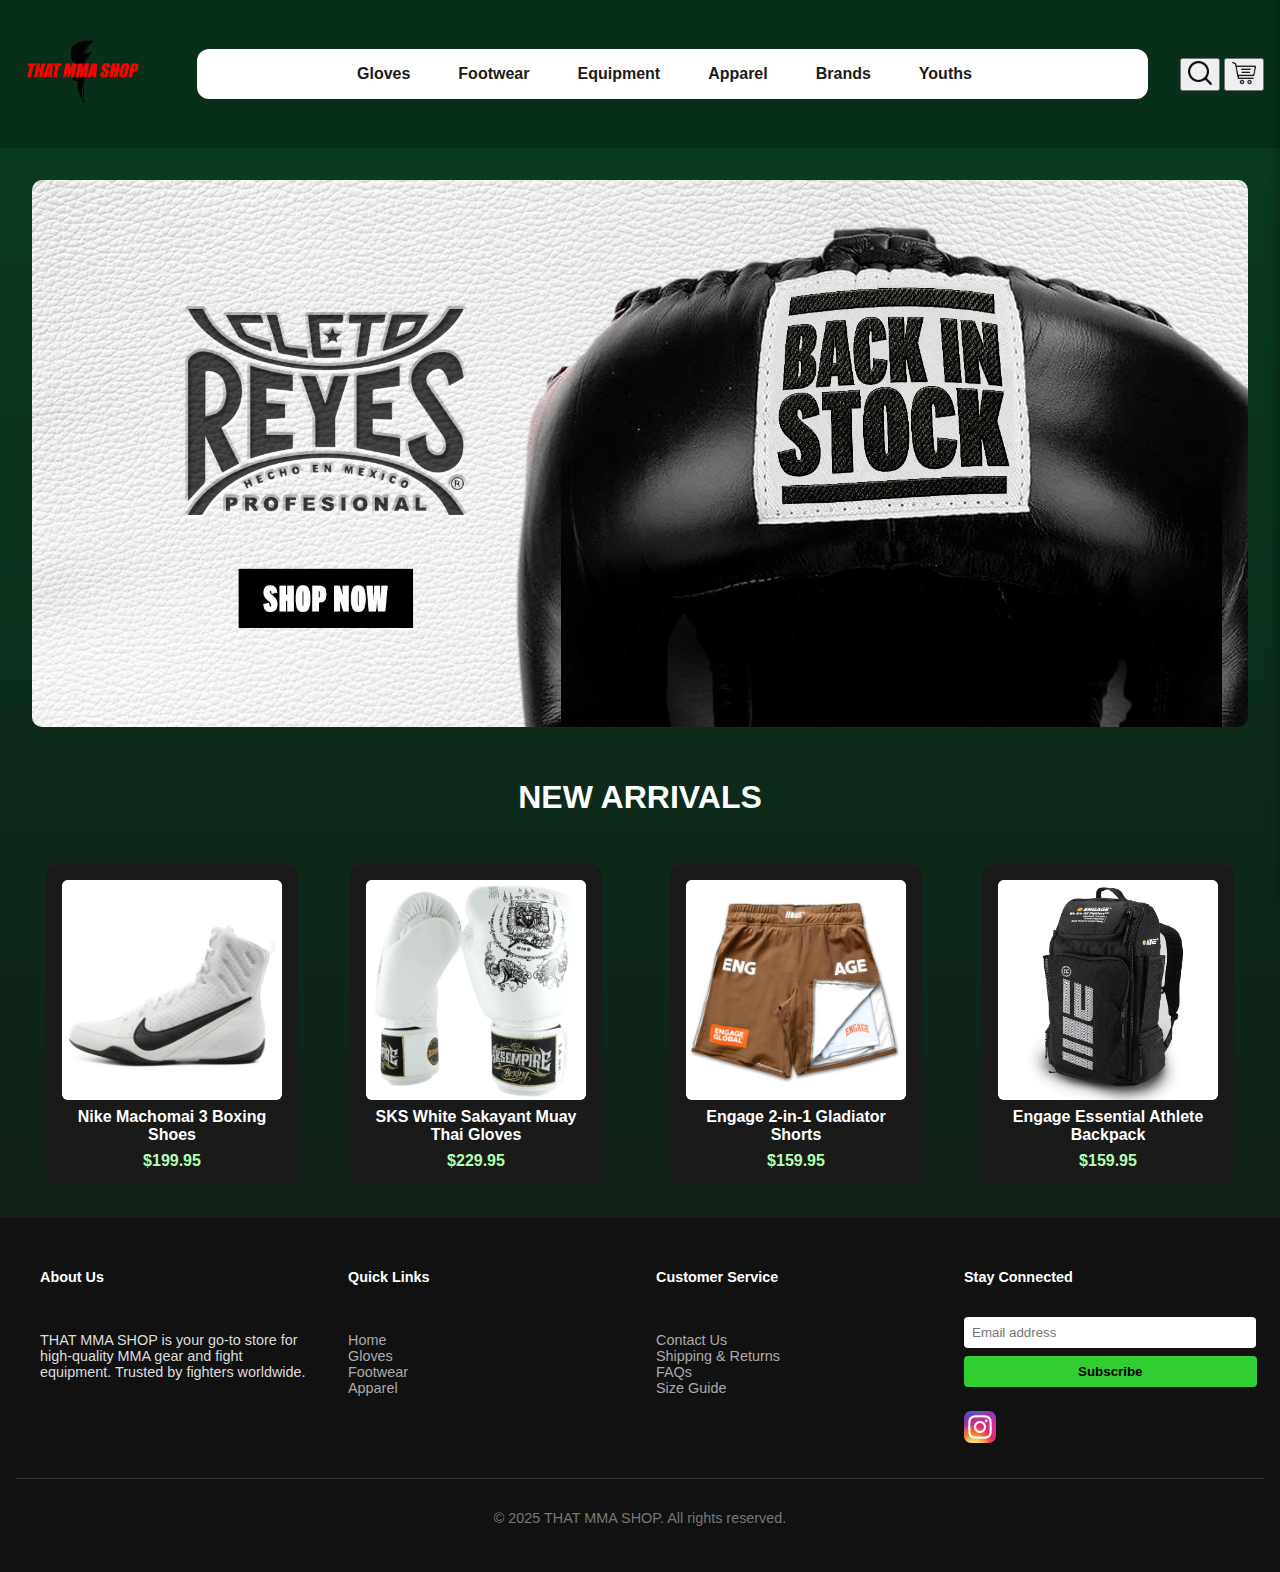
<file: index.html>
<!DOCTYPE html>
<html lang="en">
<head>
    <meta charset="UTF-8">
    <meta name="viewport" content="width=device-width, initial-scale=1.0">
    <title>THAT MMA SHOP - Hompage</title>
    <link rel="stylesheet" href="style.css">
</head>
<body>

    <header class="navbar">
      <!-- Top Icon Bar -->
        <div class="nav-icons">
          <div class="nav-icons-rows">
            <button id="open-search">
              <img src="images/search icon.png" alt="Search" />
            </button>
            <button id="open-cart" aria-label="Open Cart"> 
              <img src="images/cart icon.png" alt="Cart" /> 
            </button>
          </div>
        </div>

        <!-- Logo -->
        <div class="logo">
          <a href="index.html"><img src="images/THAT MMA SHOP LOGO.png" alt="That MMA Shop Logo" /></a>
        </div>
      
        <!-- Scrollable Menu -->
        <div class="nav-container">
          <div class="nav-scroll-wrapper">
            <nav class="nav-menu">
              <a href="products.html">Gloves</a>
              <a href="#">Footwear</a>
              <a href="#">Equipment</a>
              <a href="#">Apparel</a>
              <a href="#">Brands</a>
              <a href="#">Youths</a>
            </nav>
          </div>
        </div>
    </header>

    <section class="hero">
        <a href="products.html"><img src="images/Gloves Banner.jpeg" alt="New Items" /></a>
    </section>

    <h1 class="section-heading"> NEW ARRIVALS </h1>
        
    <section class="product-preview-grid">
        <div class="product-card">
          <div class="image-wrapper">
            <img src="images/nike-machomai-3-white-black-boxing-shoes.jpeg" alt="Nike Machomai 3 Boxing Shoes" />
          </div>
          <h3>Nike Machomai 3 Boxing Shoes</h3>
          <p class="price">$199.95</p>
        </div>
      
        <a href="products.html" class="product-link">
            <div class="product-card">
              <div class="image-wrapper">
                <img src="images/SKS-Sakyant-Gloves-White-Side-Front.jpeg" alt="SKS Muay Thai Gloves" />
              </div>
              <h3>SKS White Sakayant Muay Thai Gloves</h3>
              <p class="price">$229.95</p>
            </div>
        </a>
      
        <div class="product-card">
          <div class="image-wrapper">
            <img src="images/Engage-Choc-Orange-2in1-Gladiator-Shorts.jpeg" alt="Engage Shorts" />
          </div>
          <h3>Engage 2-in-1 Gladiator Shorts</h3>
          <p class="price">$159.95</p>
        </div>
      
        <div class="product-card">
          <div class="image-wrapper">
            <img src="images/engage-essential-athlete-backpack-front.jpeg" alt="Athlete Backpack" />
          </div>
          <h3>Engage Essential Athlete Backpack</h3>
          <p class="price">$159.95</p>
        </div>
      </section>

      <!-- SEARCH PANEL -->
    <div id="search-panel" class="search-panel hidden">
        <button id="close-search">✖</button>
        <input type="text" id="search-input" placeholder="Search for products...">
        <div id="search-results"></div>
    </div>
    
      <!-- CART SIDEPANEL -->
    <div id="cart-panel" class="cart-panel">
      <button id="close-cart" aria-label="Close Cart">✖</button>
      <h2>Your Cart</h2>
      <div id="cart-items"></div>
      <p id="cart-total">Total: $0.00</p>
      <a href="checkout.html" class="checkout-btn">Go To Checkout</a>
  </div>

      <footer class="site-footer">
        <div class="footer-container">
          
          <!-- 1. About / Branding -->
          <div class="footer-section">
            <h4>About Us</h4>
            <p>THAT MMA SHOP is your go-to store for high-quality MMA gear and fight equipment. Trusted by fighters worldwide.</p>
          </div>
      
          <!-- 2. Quick Links -->
          <div class="footer-section">
            <h4>Quick Links</h4>
            <ul>
              <li><a href="homepage.html">Home</a></li>
              <li><a href="products.html">Gloves</a></li>
              <li><a href="#">Footwear</a></li>
              <li><a href="#">Apparel</a></li>
            </ul>
          </div>
      
          <!-- 3. Customer Service -->
          <div class="footer-section">
            <h4>Customer Service</h4>
            <ul>
              <li><a href="#">Contact Us</a></li>
              <li><a href="#">Shipping & Returns</a></li>
              <li><a href="#">FAQs</a></li>
              <li><a href="#">Size Guide</a></li>
            </ul>
          </div>
      
          <!-- 4. Social / Newsletter -->
          <div class="footer-section">
            <h4>Stay Connected</h4>
            <form>
              <input type="email" placeholder="Email address" />
              <button type="submit">Subscribe</button>
            </form>
            <div class="social-icons">
              <a href="#"><img src="images/Instagram_icon.png" alt="Instagram" /></a>
            </div>
          </div>
      
        </div>
        <div class="footer-bottom">
          <p>&copy; 2025 THAT MMA SHOP. All rights reserved.</p>
        </div>
      </footer>

      <script src="script.js"></script>
</body>
</html>
</file>
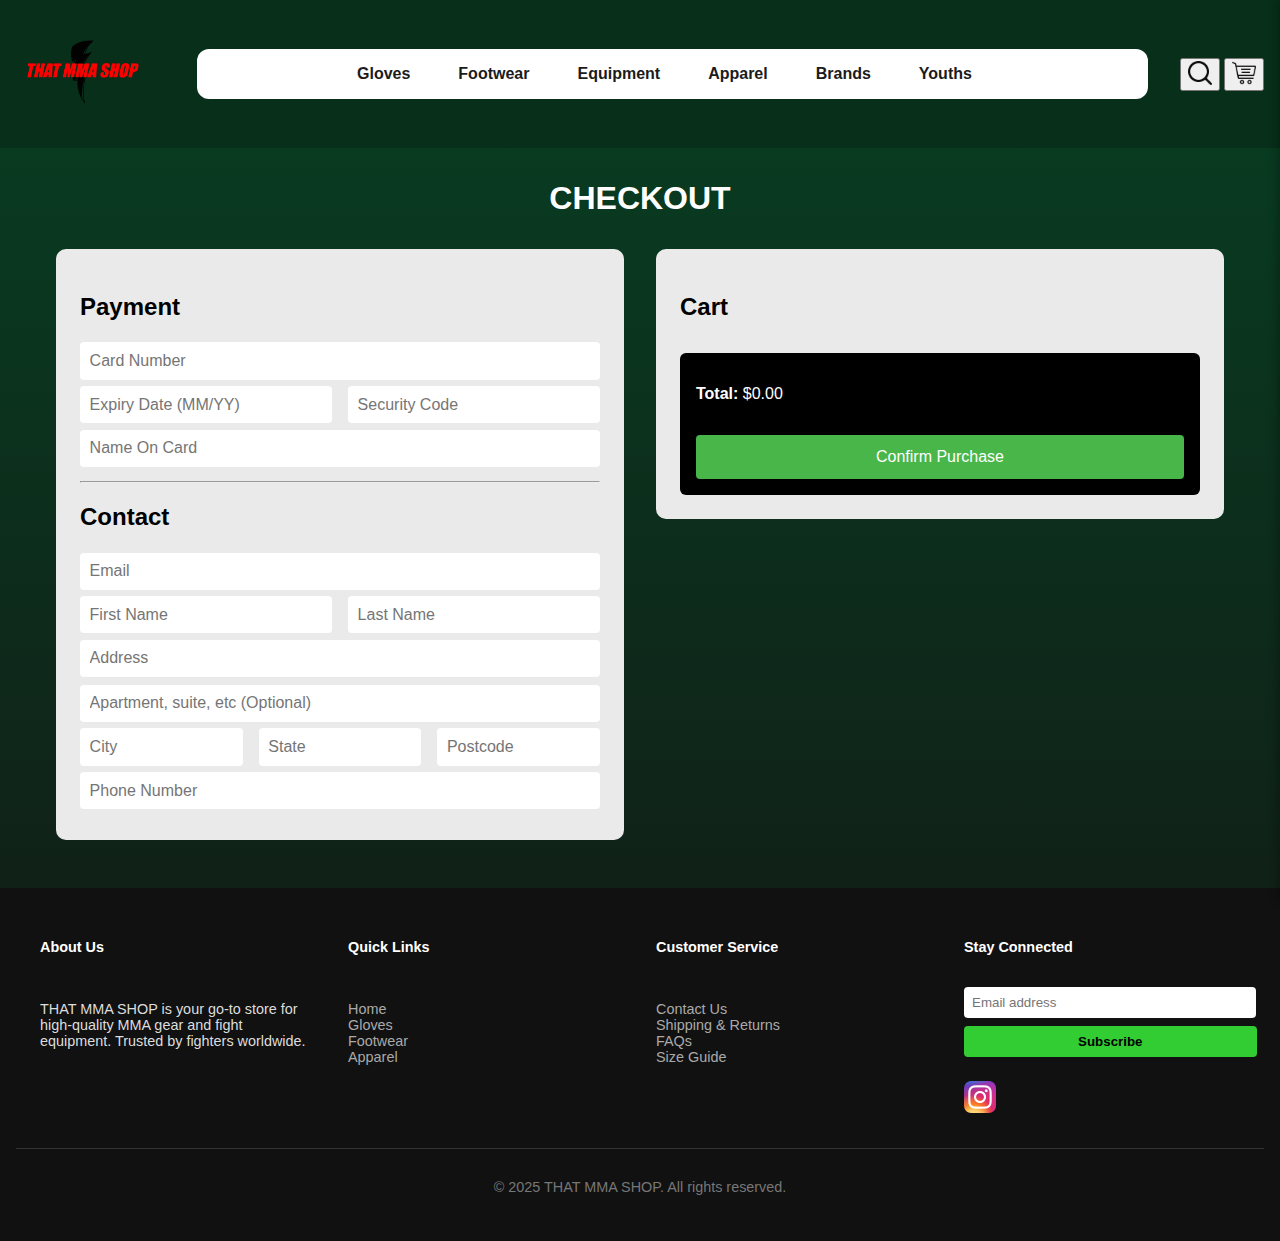
<file: checkout.html>
<!DOCTYPE html>
<html lang="en">
<head>
    <meta charset="UTF-8" />
    <meta name="viewport" content="width=device-width, initial-scale=1.0"/>
    <title>THAT MMA SHOP - Checkout</title>
    <link rel="stylesheet" href="style.css" />
</head>
<body>

  <header class="navbar">
    <!-- Top Icon Bar -->
      <div class="nav-icons">
        <div class="nav-icons-rows">
          <button id="open-search">
            <img src="images/search icon.png" alt="Search" />
          </button>
          <button id="open-cart" aria-label="Open Cart"> 
            <img src="images/cart icon.png" alt="Cart" /> 
          </button>
        </div>
      </div>

      <!-- Logo -->
      <div class="logo">
        <a href="index.html"><img src="images/THAT MMA SHOP LOGO.png" alt="That MMA Shop Logo" /></a>
      </div>
    
      <!-- Scrollable Menu -->
      <div class="nav-container">
        <div class="nav-scroll-wrapper">
          <nav class="nav-menu">
            <a href="products.html">Gloves</a>
            <a href="#">Footwear</a>
            <a href="#">Equipment</a>
            <a href="#">Apparel</a>
            <a href="#">Brands</a>
            <a href="#">Youths</a>
          </nav>
        </div>
      </div>
  </header>

    <h1 class="section-heading">CHECKOUT</h1>

    <main class="checkout-container">
    <!-- Left: Payment & Contact -->
        <section class="checkout-form">
        <h2>Payment</h2>
        <input type="text" placeholder="Card Number" />
        <div class="row">
            <input type="text" placeholder="Expiry Date (MM/YY)" />
            <input type="text" placeholder="Security Code" />
        </div>
        <input type="text" placeholder="Name On Card" />
        <hr />
        <h2>Contact</h2>
        <input type="email" placeholder="Email" />
        <div class="row">
            <input type="text" placeholder="First Name" />
            <input type="text" placeholder="Last Name" />
        </div>
        <input type="text" placeholder="Address" />
        <input type="text" placeholder="Apartment, suite, etc (Optional)" />
        <div class="row">
            <input type="text" placeholder="City" />
            <input type="text" placeholder="State" />
            <input type="text" placeholder="Postcode" />
        </div>
        <input type="text" placeholder="Phone Number" />
        </section>

        <!-- Right: Cart Summary -->
        <section class="checkout-summary">
        <h2>Cart</h2>
        <div id="checkout-items" class="checkout-items"></div>
        <div class="checkout-total">
            <p><strong>Total: </strong><span id="checkout-total">$0.00</span></p>
            <button class="confirm-btn" id="confirm-purchase-btn">Confirm Purchase</button>
        </div>
        </section>
    </main>

    <!-- SEARCH PANEL -->
    <div id="search-panel" class="search-panel hidden">
        <button id="close-search">✖</button>
        <input type="text" id="search-input" placeholder="Search for products...">
        <div id="search-results"></div>
    </div>

    <!-- CART SIDEPANEL -->
    <div id="cart-panel" class="cart-panel">
        <button id="close-cart" aria-label="Close Cart">✖</button>
        <h2>Your Cart</h2>
        <div id="cart-items"></div>
        <p id="cart-total">Total: $0.00</p>
        <a href="checkout.html" class="checkout-btn">Go To Checkout</a>
    </div>

      <footer class="site-footer">
        <div class="footer-container">
          
          <!-- 1. About / Branding -->
          <div class="footer-section">
            <h4>About Us</h4>
            <p>THAT MMA SHOP is your go-to store for high-quality MMA gear and fight equipment. Trusted by fighters worldwide.</p>
          </div>
      
          <!-- 2. Quick Links -->
          <div class="footer-section">
            <h4>Quick Links</h4>
            <ul>
              <li><a href="homepage.html">Home</a></li>
              <li><a href="products.html">Gloves</a></li>
              <li><a href="#">Footwear</a></li>
              <li><a href="#">Apparel</a></li>
            </ul>
          </div>
      
          <!-- 3. Customer Service -->
          <div class="footer-section">
            <h4>Customer Service</h4>
            <ul>
              <li><a href="#">Contact Us</a></li>
              <li><a href="#">Shipping & Returns</a></li>
              <li><a href="#">FAQs</a></li>
              <li><a href="#">Size Guide</a></li>
            </ul>
          </div>
      
          <!-- 4. Social / Newsletter -->
          <div class="footer-section">
            <h4>Stay Connected</h4>
            <form>
              <input type="email" placeholder="Email address" />
              <button type="submit">Subscribe</button>
            </form>
            <div class="social-icons">
              <a href="#"><img src="images/Instagram_icon.png" alt="Instagram" /></a>
            </div>
          </div>
      
        </div>
        <div class="footer-bottom">
          <p>&copy; 2025 THAT MMA SHOP. All rights reserved.</p>
        </div>
      </footer>
      
      <script src="script.js"></script>
</body>
</html>
</file>
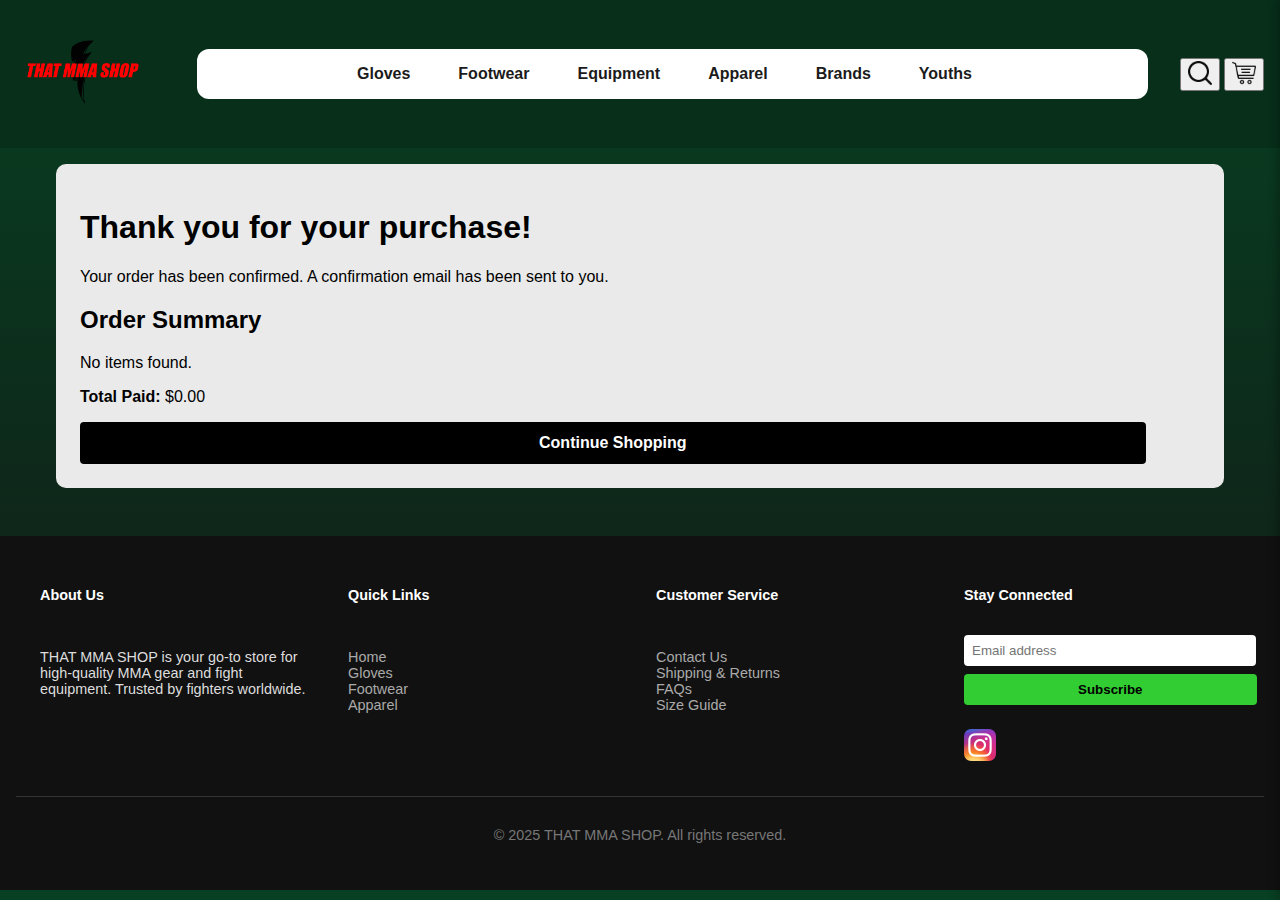
<file: confirm-order.html>
<!DOCTYPE html>
<html lang="en">
<head>
    <meta charset="UTF-8">
    <meta name="viewport" content="width=device-width, initial-scale=1.0">
    <title>THAT MMA SHOP - Order Confirmation</title>
    <link rel="stylesheet" href="style.css">
</head>
<body>

  <header class="navbar">
    <!-- Top Icon Bar -->
      <div class="nav-icons">
        <div class="nav-icons-rows">
          <button id="open-search">
            <img src="images/search icon.png" alt="Search" />
          </button>
          <button id="open-cart" aria-label="Open Cart"> 
            <img src="images/cart icon.png" alt="Cart" /> 
          </button>
        </div>
      </div>

      <!-- Logo -->
      <div class="logo">
        <a href="index.html"><img src="images/THAT MMA SHOP LOGO.png" alt="That MMA Shop Logo" /></a>
      </div>
    
      <!-- Scrollable Menu -->
      <div class="nav-container">
        <div class="nav-scroll-wrapper">
          <nav class="nav-menu">
            <a href="products.html">Gloves</a>
            <a href="#">Footwear</a>
            <a href="#">Equipment</a>
            <a href="#">Apparel</a>
            <a href="#">Brands</a>
            <a href="#">Youths</a>
          </nav>
        </div>
      </div>
  </header>

    <main class="checkout-container">
      <section class="checkout-summary">
        <h1>Thank you for your purchase!</h1>
        <p>Your order has been confirmed. A confirmation email has been sent to you.</p>
        <h2>Order Summary</h2>
        <div id="confirmed-items"></div>
        <p><strong>Total Paid:</strong> <span id="confirmed-total"></span></p>
        <a href="index.html" class="checkout-btn">Continue Shopping</a>
      </section>
    </main>

    <!-- SEARCH PANEL -->
    <div id="search-panel" class="search-panel hidden">
      <button id="close-search">✖</button>
      <input type="text" id="search-input" placeholder="Search for products...">
      <div id="search-results"></div>
    </div>

    <!-- CART SIDEPANEL -->
    <div id="cart-panel" class="cart-panel">
        <button id="close-cart" aria-label="Close Cart">✖</button>
        <h2>Your Cart</h2>
        <div id="cart-items"></div>
        <p id="cart-total">Total: $0.00</p>
        <a href="checkout.html" class="checkout-btn">Go To Checkout</a>
    </div>

      <footer class="site-footer">
        <div class="footer-container">
          
          <!-- 1. About / Branding -->
          <div class="footer-section">
            <h4>About Us</h4>
            <p>THAT MMA SHOP is your go-to store for high-quality MMA gear and fight equipment. Trusted by fighters worldwide.</p>
          </div>
      
          <!-- 2. Quick Links -->
          <div class="footer-section">
            <h4>Quick Links</h4>
            <ul>
              <li><a href="homepage.html">Home</a></li>
              <li><a href="products.html">Gloves</a></li>
              <li><a href="#">Footwear</a></li>
              <li><a href="#">Apparel</a></li>
            </ul>
          </div>
      
          <!-- 3. Customer Service -->
          <div class="footer-section">
            <h4>Customer Service</h4>
            <ul>
              <li><a href="#">Contact Us</a></li>
              <li><a href="#">Shipping & Returns</a></li>
              <li><a href="#">FAQs</a></li>
              <li><a href="#">Size Guide</a></li>
            </ul>
          </div>
      
          <!-- 4. Social / Newsletter -->
          <div class="footer-section">
            <h4>Stay Connected</h4>
            <form>
              <input type="email" placeholder="Email address" />
              <button type="submit">Subscribe</button>
            </form>
            <div class="social-icons">
              <a href="#"><img src="images/Instagram_icon.png" alt="Instagram" /></a>
            </div>
          </div>
      
        </div>
        <div class="footer-bottom">
          <p>&copy; 2025 THAT MMA SHOP. All rights reserved.</p>
        </div>
      </footer>
      
      <script src="script.js"></script>
</body>
</html>
</file>
<file: style.css>
body {
  font-family: Arial, sans-serif;
  margin: 0;
  padding: 0;
  background: linear-gradient(to bottom, #074022, #141514);
  color: white;
}

a {
  color: limegreen;
  text-decoration: none;
  margin-right: 1rem;
}

/* NEW: Navbar Layout */
.navbar{
  display: flex;
  justify-content: space-evenly;
  align-items: center;
  gap: 2rem;
  padding: 1.5rem 1rem;
  background-color: #072f1a;
}

.logo {
  flex: 0 0 auto;
  order: 1;
  height: 100px;
}

.logo img {
  height: 100px;
}

.nav-container {
  flex: 1;
  background-color: white;
  border-radius: 12px;
  padding: 1rem 2rem;
  display: flex;
  justify-content: center;
  align-items: center;
  order: 2;
}

.nav-menu {
  display: flex;
  gap: 2rem;
  order: 2;
  justify-content: space-around;
}

.nav-menu a {
  color: rgb(27, 27, 27);
  text-decoration: none;
  font-weight: 600;
  transition: color 0.3s ease;
}

.nav-menu a:hover {
  color: rgb(4, 159, 10);
}

.nav-icons {
  display: flex;
  gap: 1rem;
  order: 3;
}

.nav-icons img {
  height: 24px;
  cursor: pointer;
}

/* Cart Panel */
.cart-panel {
  position: fixed;
  top: 0;
  right: -400px;
  width: 400px;
  height: 100%;
  background-color: white;
  color: black;
  box-shadow: -2px 0 10px rgba(0, 0, 0, 0.3);
  transition: right 0.3s ease-in-out;
  z-index: 999;
  display: flex;
  flex-direction: column;
  padding: 1.5rem; /* ✅ NEW: Adds internal spacing */
  box-sizing: border-box; /* ✅ Ensures padding doesn't overflow */
}

.cart-panel.open {
  right: 0;
}

.cart-header {
  display: flex;
  justify-content: space-between;
  align-items: center;
  padding: 1rem;
  border-bottom: 1px solid #ccc;
}

#close-cart {
  background: none;
  border: none;
  font-size: 2rem;
  cursor: pointer;
}

.cart-content {
  padding: 1rem;
  flex: 1;
  overflow-y: auto;
}

.cart-item {
  border-bottom: 1px solid #ccc;
  padding: 1rem 0;
  display: flex;
  flex-direction: column;
  gap: 0.5rem;
}

.cart-item strong {
  font-size: 1rem;
}

.cart-item small {
  font-size: 0.9rem;
  color: #555;
}

.cart-item .qty-controls {
  display: flex;
  align-items: center;
  gap: 0.5rem;
  flex-wrap: wrap;
}

.cart-item .qty-controls button {
  padding: 4px 10px;
  font-size: 1rem;
}

.cart-item .remove-btn {
  margin-top: 0.5rem;
  padding: 6px 10px;
  background-color: red;
  color: white;
  border: none;
  cursor: pointer;
  font-size: 0.9rem;
  border-radius: 4px;
}

.cart-item button.remove-btn {
  margin-top: 0.25rem;
  padding: 4px 8px;
  background-color: red;
  color: white;
  border: none;
  cursor: pointer;
  font-size: 0.8rem;
}

.cart-total {
  padding: 1rem 0;
  font-weight: bold;
  border-top: 1px solid #ccc;
}

/* Hero Banner */
.hero {
  padding: 2rem 2rem 1rem;
}

.hero img {
  width: 100%;
  border-radius: 10px;
  object-fit: cover;
  max-height: 600px;
}

.product-preview-grid {
  display: grid;
  grid-template-columns: repeat(4, 1fr); /* ensures 4 columns */
  gap: 2rem; /* adjust spacing between cards */
  padding: 2rem;
  justify-items: center;
}

.product-card {
  background-color: #1a1a1a;
  border-radius: 10px;
  padding: 1rem;
  width: 220px;
  text-align: center;
  color: white;
  transition: transform 0.2s ease;
}

.product-card img {
  width: 100%;
  border-radius: 6px;
  object-fit: cover;
}

.product-card h3 {
  font-size: 1rem;
  margin: 0.5rem 0;
}

.product-card p {
  color: #b0ffb0;
  font-weight: bold;
  margin: 0;
}

.product-card:hover {
  transform: scale(1.10);
}

.image-wrapper {
  width: 100%;
  height: 220px;
  overflow: hidden;
  border-radius: 6px;
  background-color: #fff; /* optional to match other cards' bg */
}

.image-wrapper img {
  width: 100%;
  height: 100%;
  object-fit: cover;
}

.section-heading {
  text-align: center;
  font-size: 2rem;
  margin-top: 2rem;
  margin-bottom: 1rem;
}

.product-link {
  text-decoration: none;
  color: inherit;
  display: inline-block;
}

.product-link:hover {
  opacity: 0.9;
}

.filter-sort {
  display: flex;
  justify-content: space-between;
  align-items: center;
  flex-wrap: wrap;
  padding: 1rem 2rem;
  margin-top: 2rem;
  gap: 1rem;
}

.filters select,
.sort select {
  margin: 0 0.5rem;
  padding: 0.4rem;
  border-radius: 4px;
}

.color-options {
  display: flex;
  gap: 0.5rem;
  margin: 0.5rem 0;
  justify-content: center;
}

.color {
  width: 20px;
  height: 20px;
  border-radius: 50%;
  border: 2px solid #999;
  cursor: pointer;
  transition: transform 0.2s ease, border 0.2s ease;
}

/* Hover effect: enlarge slightly */
.color:hover {
  transform: scale(1.3);
}

/* Selected effect */
.color.selected {
  border: 2px solid #00c853; /* bright green */
}

/* Individual colors */
.color.red {
  background-color: red;
}

.color.blue {
  background-color: blue;
}

.color.white {
  background-color: white;
}

.color.black {
  background-color: black;
}

.add-to-cart {
  background-color: #8DF073;  /* bright green */
  color: black;
  border: 3px solid white;
  padding: 12px 20px;
  font-size: 1rem;
  font-weight: 500;
  cursor: pointer;
  width: 100%;
  margin-top: 10px;
  transition: transform 0.2s ease, background-color 0.2s ease;
}

.add-to-cart:hover {
  background-color: #7be060;
  transform: scale(1.03);
}

.site-footer {
  background-color: #111;
  color: #ddd;
  padding: 2rem 1rem;
  font-size: 0.9rem;
}

.footer-container {
  display: grid;
  grid-template-columns: repeat(4, 1fr);
  gap: 2rem;
  max-width: 1200px;
  margin: auto;
}

.footer-section h4 {
  margin-bottom: 1rem;
  color: white;
}

.footer-section ul {
  list-style: none;
  padding: 0;
}

.footer-section ul li a {
  color: #aaa;
  text-decoration: none;
}

.footer-section ul li a:hover {
  text-decoration: underline;
  color: #fff;
}

.footer-section input[type="email"] {
  padding: 0.5rem;
  margin-bottom: 0.5rem;
  width: 100%;
  border: none;
  border-radius: 4px;
}

.footer-section button {
  padding: 0.5rem;
  width: 106%;
  background-color: limegreen;
  border: none;
  color: #000;
  font-weight: bold;
  cursor: pointer;
  border-radius: 4px;
}

.footer-section {
  display: flex;
  flex-direction: column;
  gap: 1rem;
}

.social-icons {
  display: flex;
  align-items: center;
  gap: 0.5rem;
  margin-top: 0.5rem;
}

.social-icons a img {
  width: 32px;
  height: 32px;
  object-fit: contain;
  margin-right: 0.5rem;
}

.footer-bottom {
  text-align: center;
  margin-top: 2rem;
  border-top: 1px solid #333;
  padding-top: 1rem;
  color: #777;
}

.dropdown {
  position: relative;
  display: inline-block;
}

.dropdown-toggle {
  background-color: #fff;
  border: none;
  padding: 8px 12px;
  cursor: pointer;
  font-weight: bold;
  border-radius: 6px;
  min-width: 150px;
}

.dropdown-menu {
  display: none;
  position: absolute;
  background-color: #fff;
  color: #000;
  min-width: 160px;
  border-radius: 6px;
  box-shadow: 0 4px 6px rgba(0,0,0,0.2);
  z-index: 1;
  padding: 0.5rem;
}

.dropdown-menu label {
  display: block;
  margin-bottom: 0.25rem;
}

.dropdown.show .dropdown-menu {
  display: block;
}

.price-range-dropdown p {
  margin: 0 0 0.5rem;
  font-weight: bold;
}

.price-inputs {
  display: flex;
  gap: 1rem;
  margin: 0.5rem 0;
}

.price-inputs label {
  display: flex;
  align-items: center;
  gap: 0.3rem;
  background: #fff;
  padding: 0.3rem 0.6rem;
  border: 1px solid #ccc;
  border-radius: 4px;
}

.price-inputs input {
  border: none;
  outline: none;
  width: 80px;
}

#apply-price-filter,
#reset-price-filter {
  margin-top: 0.5rem;
  padding: 0.3rem 0.6rem;
  border: none;
  background-color: limegreen;
  color: black;
  font-weight: bold;
  cursor: pointer;
  border-radius: 4px;
  margin-right: 0.5rem;
}

.reset-btn {
  background-color: #e0e0e0;
}

/* ========================
 PRODUCT PAGE STYLING
 ======================== */
.product-page-content {
  max-width: 1200px;
  margin: 40px auto;
  display: flex;
  gap: 40px;
  padding: 0 20px;
  flex-wrap: wrap;
}

.product-image {
  flex: 1 1 400px;
  display: flex;
  align-items: center;
  justify-content: center;
}

.product-image img {
  width: 100%;
  max-width: 500px;
  height: auto;
  border-radius: 12px;
  box-shadow: 0 2px 8px rgba(0,0,0,0.1);
}

.product-details {
  flex: 1 1 400px;
  display: flex;
  flex-direction: column;
  gap: 20px;
}

.product-details h1 {
  font-size: 2rem;
  margin: 0;
}

.product-details p {
  font-size: 1rem;
  line-height: 1.5;
}

#product-price {
  font-size: 1.5rem;
  font-weight: bold;
  color: #c62828;
}

#product-colors {
  display: flex;
  gap: 10px;
}

#product-colors .color {
  width: 30px;
  height: 30px;
  border-radius: 50%;
  border: 2px solid transparent;
  cursor: pointer;
  transition: 0.2s ease;
}

#product-colors .color.selected {
  border-color: #4CAF50;
}

#add-to-cart-btn {
  background-color: #4CAF50;
  color: white;
  font-size: 1rem;
  padding: 12px 20px;
  border: none;
  border-radius: 6px;
  cursor: pointer;
  transition: background-color 0.3s ease;
}

#add-to-cart-btn:hover {
  background-color: #388E3C;
}

/*Product Option*/

.product-option-group {
  display: flex;
  flex-direction: column;
  gap: 6px;
  margin-bottom: 16px;
}

.size-options {
  display: flex;
  gap: 10px;
  flex-wrap: wrap;
}

.size-options .size-btn {
  padding: 6px 12px;
  background-color: #fff;
  border: 2px solid #ccc;
  border-radius: 6px;
  cursor: pointer;
  transition: all 0.2s ease;
  font-weight: 500;
}

.size-options .size-btn.selected {
  border-color: #4CAF50;
}

.quantity-selector {
  display: flex;
  align-items: center;
  gap: 12px;
}

.quantity-selector button {
  background-color: #eee;
  border: none;
  padding: 6px 12px;
  font-size: 18px;
  border-radius: 4px;
  cursor: pointer;
  font-weight: bold;
}

.quantity-selector span {
  min-width: 24px;
  text-align: center;
  font-weight: bold;
}

/* Checkout Button */
.checkout-btn {
  display: block;
  background-color: #000;
  color: #fff;
  text-align: center;
  padding: 0.75rem;
  margin-top: 1rem;
  text-decoration: none;
  font-weight: bold;
  border-radius: 4px;
  transition: background-color 0.3s;
  width: 93%; /* Ensure full width */
}

.checkout-btn:hover {
  background-color: #444;
}

/* Checkout Page*/
.checkout-page {
  background: linear-gradient(to bottom right, #0f260e, #142b1e);
  font-family: sans-serif;
  padding: 2rem;
  color: #fff;
}

.checkout-container {
  display: flex;
  gap: 2rem;
  max-width: 1200px;
  margin: auto;
  align-items: flex-start;
  margin-bottom: 2rem;
  width: 100%;
  padding: 1rem;
  box-sizing: border-box;
}

.checkout-form, .checkout-summary {
  background: #eaeaea;
  border-radius: 10px;
  padding: 1.5rem;
  flex: 1;
  color: #000;
}

.checkout-form input {
  width: 100%;
  padding: 0.6rem;
  margin: 0.4rem 0;
  border: none;
  border-radius: 4px;
  font-size: 1rem;
  box-sizing: border-box;
  margin-top: 0.1rem;
}

.checkout-form .row {
  display: flex;
  gap: 1rem;           /* more spacious */
  margin-bottom: 0.1rem;
}

.checkout-form .row input {
  flex: 1;
  margin: 0;           /* remove default input margin */
  margin-bottom: 0.2rem;
}

.checkout-form {
  max-width: 600px;
  width: 100%;
}

.checkout-summary #checkout-items {
  margin-top: 1rem;
}

.checkout-summary .checkout-item {
  display: flex;
  gap: 1.5rem;
  align-items: flex-start;
  margin-bottom: 2rem;
  padding: 1rem;
  background: #fff;
  border-radius: 10px;
  box-shadow: 0 2px 6px rgba(0,0,0,0.1);
}

.checkout-summary .checkout-item img {
  width: 100px; /* increased from 60px */
  height: 100px;
  object-fit: cover;
  border: 2px solid #004;
  border-radius: 6px;
}

.checkout-summary .checkout-item .qty {
  display: flex;
  align-items: center;
  gap: 0.4rem;
  margin-top: 0.5rem;
  margin-bottom: 0.4rem;
}

.checkout-total {
  background: #000;
  color: white;
  padding: 1rem;
  border-radius: 6px;
  margin-top: 2rem;
}

.confirm-btn {
  background: #49b649;
  color: white;
  border: none;
  padding: 0.8rem;
  width: 100%;
  font-size: 1rem;
  margin-top: 1rem;
  border-radius: 4px;
  cursor: pointer;
}

.confirm-btn:hover {
  background: #3fa43f;
}

/* Search Panels */
.hidden {
  display: none;
}

.search-panel {
  position: fixed;
  top: 70px;
  right: 20px;
  background: white;
  border: 1px solid #ccc;
  padding: 16px;
  box-shadow: 0 2px 8px rgba(0, 0, 0, 0.2);
  width: 300px;
  max-height: 400px;
  overflow-y: auto;
  -webkit-overflow-scrolling: touch; /* smooth scroll on iOS */
  z-index: 9999;
  display: none;
}

.search-panel button {
  float: right;
  background: none;
  border: none;
  font-size: 16px;
  cursor: pointer;
}

.search-panel input {
  width: 100%;
  padding: 8px;
  margin-top: 8px;
  margin-bottom: 12px;
  border: 1px solid #ccc;
}

.search-result-item {
  display: flex;
  align-items: center;
  gap: 10px;
  background: #fff;
  padding: 10px;
  border-bottom: 1px solid #ccc;
  cursor: pointer;
  word-wrap: break-word;
}

.search-result-item img {
  width: 60px;
  height: 60px;
  object-fit: cover;
  border-radius: 4px;
}

.search-result-item h4 {
  margin: 0;
  font-size: 1rem;
  color: black;
}

.search-result-item p {
  margin: 0;
  color: green;
  font-weight: bold;
}

#search-input {
  color: black; /* input text color */
  background-color: white;
}

/* Confirm Order styles */
.confirmation-message {
  text-align: center;
  margin: 2rem auto;
  padding: 2rem;
  background: #e0ffe0;
  border: 2px solid #4CAF50;
  border-radius: 8px;
  max-width: 800px;
}

/* ========================
   Responsive for small screens
   ======================== */
   @media (max-width: 400px) {
    
    .navbar {
      flex-direction: column;
      align-items: stretch;
      padding: 1rem;
      gap: 1rem;
    }
  
    .logo {
      display: flex;
      justify-content: center;
      padding-bottom: 0.5rem;
      width: 100%;
      order: 2;
      height: 50px;
    }
  
    .logo img {
      height: 120px;
      width: 140px;
    }
  
    .nav-container {
      flex-direction: column;
      gap: 0.5rem;
      padding: 0;
      order: 3;
    }
  
    /*Scrollable menu-wrapper*/
    .nav-scroll-wrapper {
      overflow-x: auto;
      width: 100%;
      box-sizing: border-box;
    }
    
    .nav-menu {
      display: flex;
      flex-wrap: nowrap;
      gap: 1rem;
      white-space: nowrap;
      -webkit-overflow-scrolling: touch;
      scrollbar-width: none;
      padding: 0.5rem 1rem; /* ✅ move spacing here, not wrapper */
    }
    
    .nav-menu::-webkit-scrollbar {
      display: none;
    }
    
    .nav-menu a {
      flex: 0 0 auto;
      font-weight: bold;
      padding: 0.25rem 0.5rem; /* ✅ optional inner spacing on links */
    }
    
    #open-search {
      margin-right: auto;
    }
    
    #open-cart {
      margin-left: auto;
    }
    
    /* Top icon bar */
    .nav-icons-rows {
      display: flex;
      justify-content: space-between;
      align-items: center;
      width: 100%;
      padding: 0.8rem 1rem;
      order: 1;
      box-sizing: border-box;
      gap: 1rem;
    }


    .nav-icons-rows img {
      height: 24px;
    }
  
    .product-preview-grid {
      display: grid;
      grid-template-columns: repeat(2, 1fr);
      gap: 1rem; /* Smaller and equal row/column gap */
      padding: 0.5rem;
      box-sizing: border-box;
      justify-content: center;
    }
    
  
    .product-card {
      width: 100%;
      max-width: 160px;  /* restrict to fit inside grid */
      background-color: #1a1a1a;
      border-radius: 10px;
      padding: 0.75rem;
      text-align: center;
      color: white;
      box-shadow: 0 2px 6px rgba(0, 0, 0, 0.3);
      box-sizing: border-box;
      display: flex;
      flex-direction: column;
      justify-content: space-between;
    }

    .image-wrapper {
      width: 100%;
      height: 120px;
      aspect-ratio: 1 / 1.1;
      border-radius: 6px;
      overflow: hidden;
      background-color: #fff;
      display: flex;
      justify-content: center;
      align-items: center;
    }
    
    .image-wrapper img {
      width: 100%;
      height: 100%;
      object-fit: contain;
    } 
    
    .product-card h3 {
      font-size: 1rem;
      margin: 0.5rem 0 0.25rem;
    }
  
    .product-card p {
      font-size: 0.9rem;
      color: #9fff9f;
      margin: 0.25rem 0;
    }
  
    .product-page-content {
      flex-direction: column;
      align-items: center;
      text-align: center;
    }
  
    .product-details {
      align-items: center;
    }
  
    .product-details h1 {
      font-size: 1.75rem;
    }
  
    #product-colors {
      justify-content: center;
    }
  
    .filter-sort {
      flex-direction: column;
      align-items: flex-start;
    }
  
    .cart-panel {
      width: 100%;
      padding: 1rem;
    }
  
    .checkout-container {
      display: flex;
      flex-direction: row;
      flex-wrap: wrap;
      justify-content: center;
      align-items: flex-start;
      gap: 1rem;
      width: 100%;
      max-width: 100%;
      margin: 0 auto;
      padding: 0 1rem;
      box-sizing: border-box;
      padding-bottom: 2rem;
    }
    
    .checkout-form {
      flex: 1 1 100%;
    }
    
    .checkout-form .row {
      display: flex;
      flex-wrap: wrap;
      justify-content: space-between;
      gap: 1rem;
    }
    
    .checkout-form .row .column {
      flex: 1 1 48%;
      min-width: 140px;
    }
    
    .checkout-form .row input {
      flex: 1 1 calc(50% - 0.5rem);  /* two inputs per row with 1rem gap */
      min-width: 130px;
      box-sizing: border-box;
    }

    .checkout-form input {
      font-size: 0.95rem;
    }
  
    .search-panel {
      top: 60px;
      left: 10px;
      width: 70%;
      max-height: 70vh;  /* 70% of viewport height */
      overflow-y: auto;  /* enable vertical scrolling */
      padding: 1rem;
      box-sizing: border-box;
      justify-content: center;
    }
  
    button, .qty-btn, .remove-btn {
      min-height: 44px;
      min-width: 44px;
    }

    .search-result-item {
      flex-wrap: wrap;  /* ensures text/images don’t overflow */
    }


    /* Footer layout on small screens */
    .footer-container {
      display: flex;
      flex-direction: column;
      gap: 2rem;
      padding: 1rem;
    }
    
    .footer-section {
      text-align: left;
    }
    
    /* Optional: center align text for a cleaner stacked layout */
    .footer-section h4,
    .footer-section ul,
    .footer-section p,
    .footer-section form {
      text-align: left;
    }
    
    /* Ensure social icons stack or wrap cleanly */
    .social-icons {
      display: flex;
      flex-wrap: wrap;
      gap: 0.5rem;
      justify-content: flex-start;
    }
    
    /* Prevent image overflow from buttons or social icons */
    .social-icons a img {
      width: 32px;
      height: 32px;
      object-fit: contain;
    }
    
    /* Footer layout on small screens */
    .footer-container {
      display: flex;
      flex-direction: column;
      gap: 2rem;
      padding: 1rem;
    }
    
    .footer-section {
      text-align: left;
    }
    
    /* Optional: center align text for a cleaner stacked layout */
    .footer-section h4,
    .footer-section ul,
    .footer-section p,
    .footer-section form {
      text-align: left;
    }
    
    /* Ensure social icons stack or wrap cleanly */
    .social-icons {
      display: flex;
      flex-wrap: wrap;
      gap: 0.5rem;
      justify-content: flex-start;
    }
    
    /* Prevent image overflow from buttons or social icons */
    .social-icons a img {
      width: 32px;
      height: 32px;
      object-fit: contain;
    } 
    
    /* Make filters stack vertically and match width */
    .filters {
      display: flex;
      flex-direction: column;
      gap: 0.75rem;
      margin: 1rem 0;
      width: 100%;
      box-sizing: border-box;
    }
    
    .dropdown {
      width: 100%;
    }
    
    .dropdown-toggle {
      width: 100%;
      padding: 0.75rem 1rem;
      font-size: 1rem;
      font-weight: bold;
      background-color: white;
      color: black;
      border: none;
      border-radius: 8px;
      text-align: left;
      box-shadow: 0 2px 5px rgba(0,0,0,0.1);
      box-sizing: border-box; /* ✅ Ensure padding doesn't exceed */
    }
    
    .dropdown-menu {
      background-color: white;
      border-radius: 6px;
      padding: 0.75rem;
      margin-top: 0.25rem;
      box-shadow: 0 2px 5px rgba(0,0,0,0.15);
    }
    
    .dropdown-menu label,
    .dropdown-menu p {
      display: block;
      margin-bottom: 0.5rem;
      font-size: 0.95rem;
    } 


    .sort select {
      width: 100%;
      padding: 0.75rem 1rem;
      font-size: 1rem;
      font-weight: bold;
      background-color: white;
      color: black;
      border: none;
      border-radius: 8px;
      text-align: left;
      box-shadow: 0 2px 5px rgba(0,0,0,0.1);
      box-sizing: border-box;
      appearance: none; /* optional: to remove native arrow */
    }

    .sort {
      display: flex;
      flex-direction: column;
      gap: 0.75rem;
      margin: 1rem 0;
      width: 100%;
      box-sizing: border-box;
    }
}
</file>
